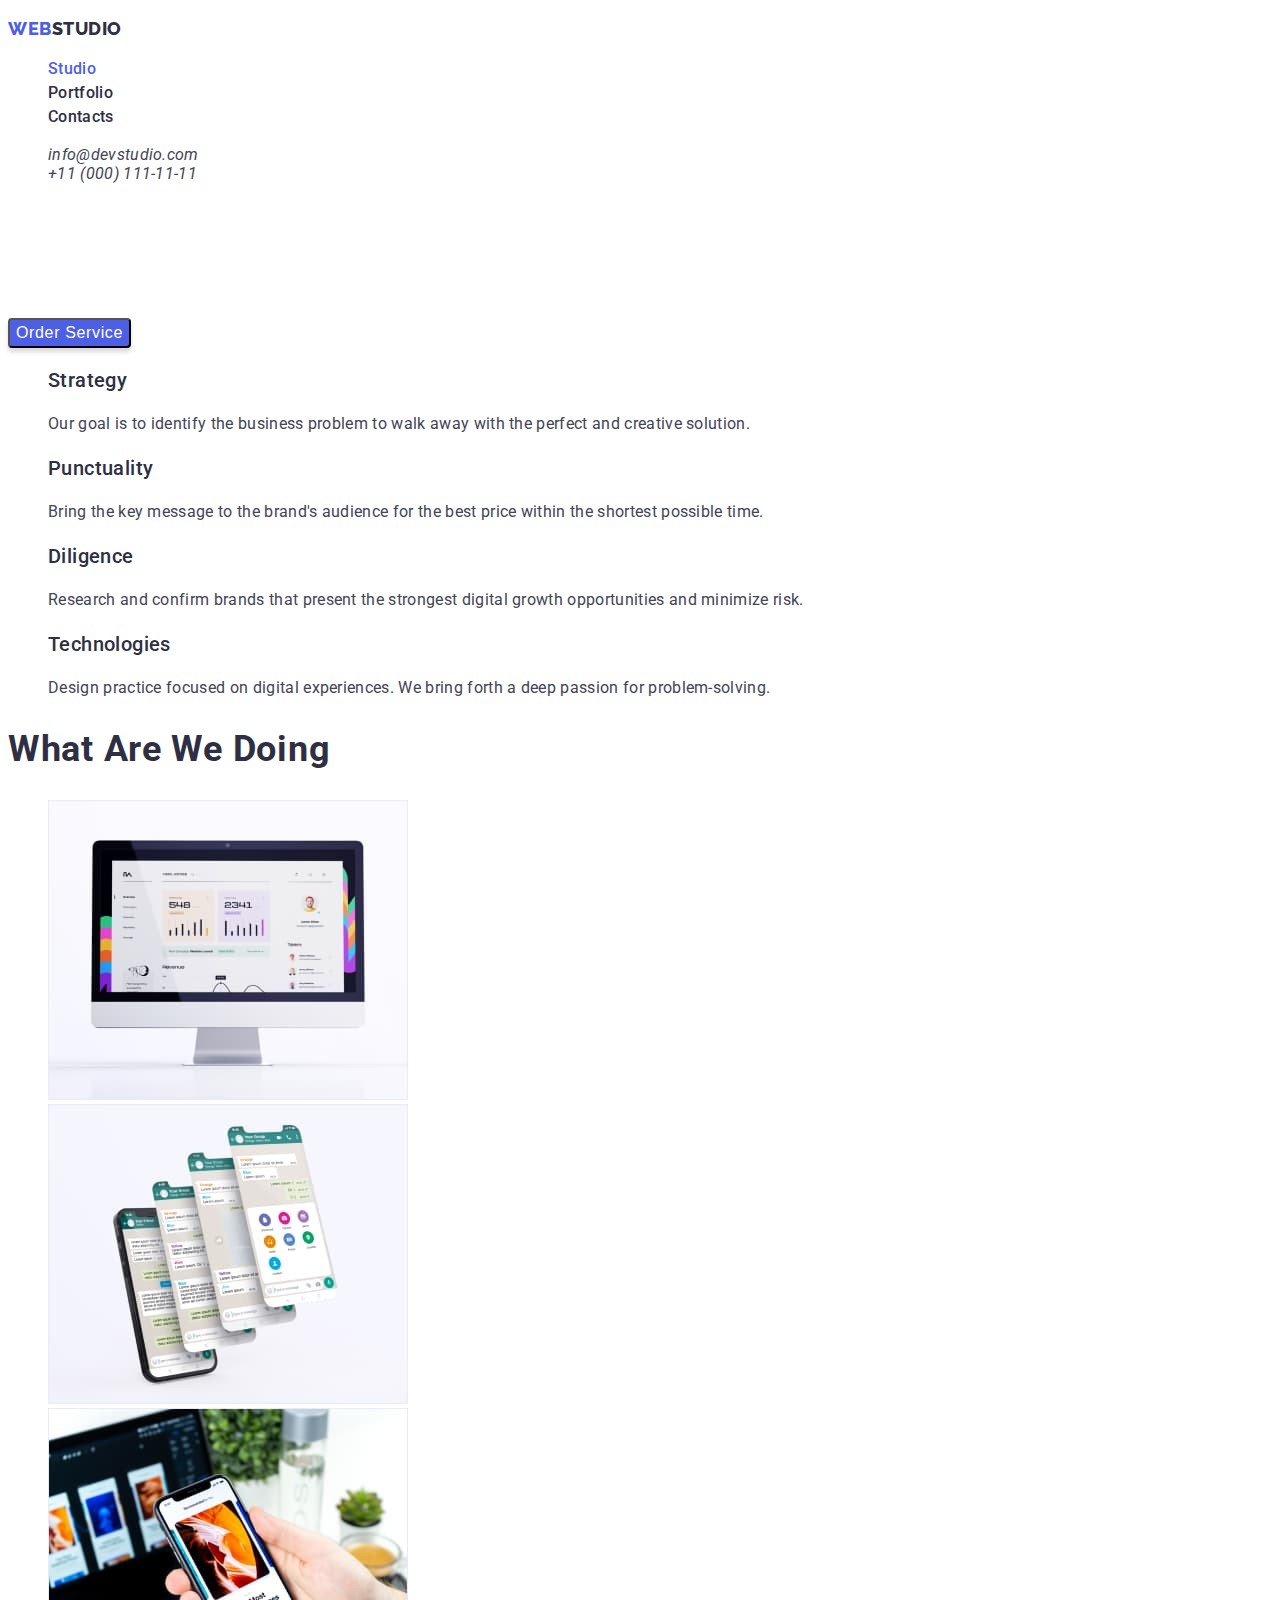
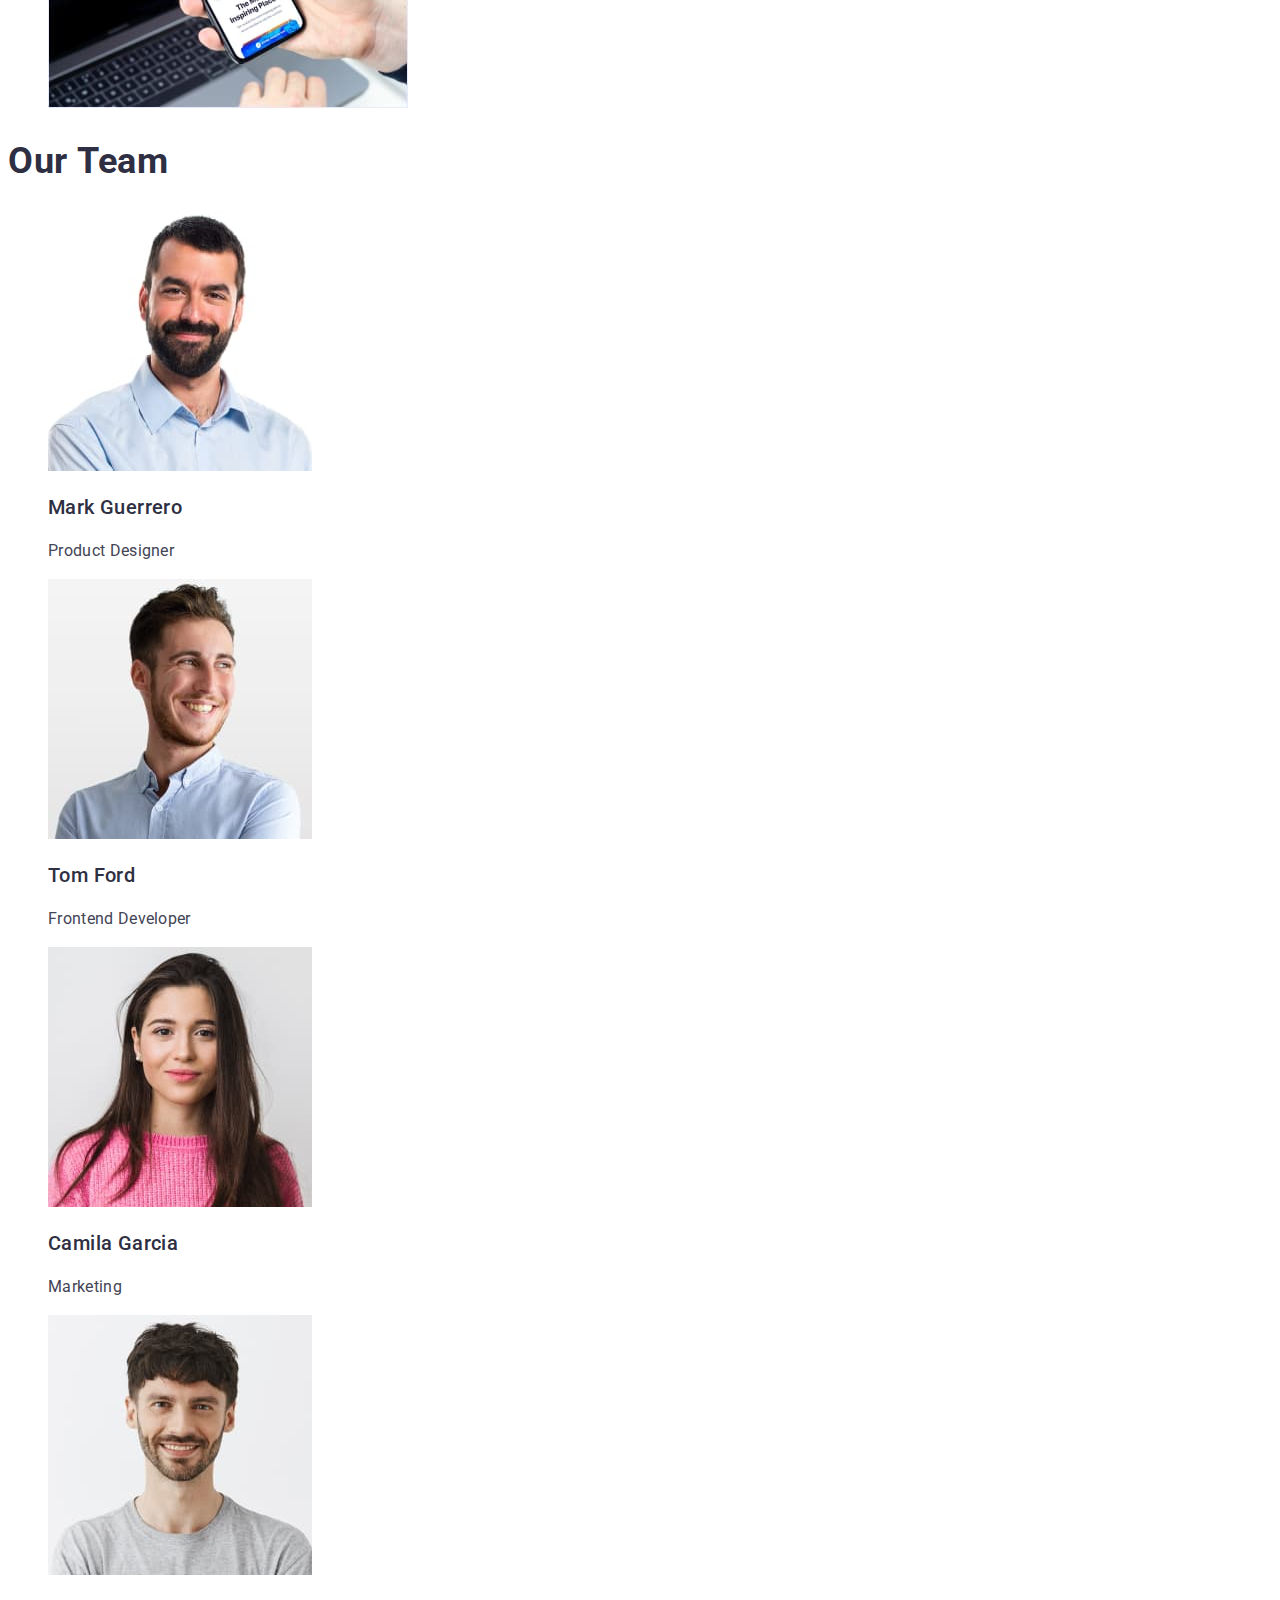
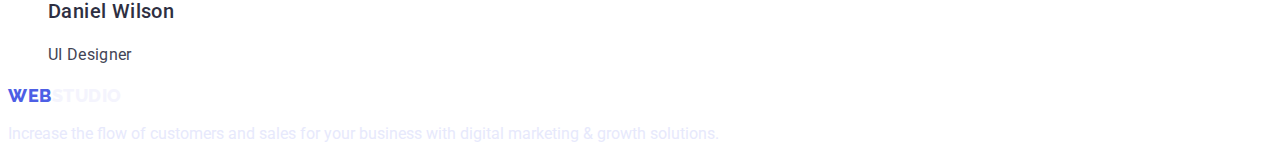
<file: index.html>
<!DOCTYPE html>
<html lang="en">
<head>
    <meta charset="UTF-8">
    <meta http-equiv="X-UA-Compatible" content="IE=edge">
    <meta name="viewport" content="width=device-width, initial-scale=1.0">
    <title>Document</title>
    <link rel="preconnect" href="https://fonts.googleapis.com"><link rel="preconnect" href="https://fonts.gstatic.com" crossorigin><link href="https://fonts.googleapis.com/css2?family=Raleway:wght@800&family=Roboto:wght@400;500;700;900&display=swap" rel="stylesheet">
    <link rel="stylesheet" href="css/style.css">
</head>
<body>
    <!--HEADER-->
    <header class="page-header">
        <nav class="page-nav">
            <a class="logo link" href="./index.html">
                <p class="logo-text-part-one">Web<span class="logo-text-part-two-theme-light">Studio</span></p>
            </a>
            <ul class="menu list">
                <li class="menu-item">
                    <a class="memu-link-active menu-link link" href="">Studio</a></li>
                <li class="menu-item">
                    <a class="menu-link link" href="portfolio.html">Portfolio</a></li>
                <li class="menu-item">
                    <a class="menu-link link" href="">Contacts</a></li>
            </ul>
        </nav>
        <address>
            <ul class="list">
                <li><a class="contact link" href="mailto:info@devstudio.com">info@devstudio.com</a></li>
                <li><a class="contact link" href="tel:+110001111111">+11 (000) 111-11-11</a></li>
            </ul>
        </address>     
    </header>
    <main>
        <!--HERO SECTION-->
        <section class="hero section">
            <h1 class="title">Effective Solutions for Your Business</h1>
            <button class="btn modal-btn" type="button">Order Service</button>
        </section>
        <!--ADVANTADES-->
        <section>
            <h2 hidden class="heading">Advantades</h2>
            <ul class="list">
                <li>
                    <h3 class="subtitle">Strategy</h3>
                    <p class="text-body">Our goal is to identify the business problem to walk away with the perfect and creative solution. </p>
                </li>
                <li>
                    <h3 class="subtitle">Punctuality</h3>
                    <p class="text-body">Bring the key message to the brand's audience for the best price within the shortest possible time.</p>
                </li>
                <li>
                    <h3 class="subtitle">Diligence</h3>
                    <p class="text-body">Research and confirm brands that present the strongest digital growth opportunities and minimize risk.</p>
                </li>
                <li>
                    <h3 class="subtitle">Technologies</h3>
                    <p class="text-body">Design practice focused on digital experiences. We bring forth a deep passion for problem-solving.</p>
                </li>
            </ul>
        </section>
        <!--WHAT ARE WE DOING-->
        <section>
            <h2 class="heading">What are we doing</h2>
            <ul class="list">
                <li>
                    <img
                        src="./images/what_are_we_doing/web_site.jpg" 
                        alt="Web Site"
                        width="360"
                        height="300"
                    >
                </li>
                <li>
                    <img
                        src="./images/what_are_we_doing/app.jpg" 
                        alt="App"
                        width="360"
                        height="300"
                    >
                </li>
                <li>
                    <img
                        src="./images/what_are_we_doing/design.jpg" 
                        alt="Design"
                        width="360"
                        height="300"
                    >
                </li>
            </ul>               
        </section>
        <!--OUR TEAM-->
        <section>
            <h2 class="heading">Our Team</h2>
            <ul class="list">
                <li>
                    <img
                        src="./images/our_team/product_designer.jpg" 
                        alt="product designer photo"
                        width="264"
                        height="260"
                    >
                    <h3 class="subtitle">Mark Guerrero</h3>
                    <p class="text-body">Product Designer</p>
                </li>
                <li>
                    <img
                        src="./images/our_team/frontend_developer.jpg" 
                        alt="frontend developer photo"
                        width="264"
                        height="260"
                    >
                    <h3 class="subtitle">Tom Ford</h3>
                    <p class="text-body">Frontend Developer</p>
                </li>
                <li>
                    <img
                        src="./images/our_team/marketing.jpg" 
                        alt="marketing photo"
                        width="264"
                        height="260"
                    >
                    <h3 class="subtitle">Camila Garcia</h3>
                    <p class="text-body">Marketing</p>
                </li>
                <li>
                    <img
                        src="./images/our_team/ui_designer.jpg" 
                        alt="ui designer photo"
                        width="264"
                        height="260"
                    >
                    <h3 class="subtitle">Daniel Wilson</h3>
                    <p class="text-body">UI Designer</p>
                </li>
            </ul>
        </section>        
    </main>
    <!--FOOTER-->
    <footer>
        <a class="logo link" href="./index.html">
            <p class="logo-text-part-one">Web<span class="logo-text-part-two-theme-dark">Studio</span></p>
        </a>
        <p class="text-theme-dark">Increase the flow of customers and sales for your business with digital marketing & growth solutions.</p>
    </footer>
</body>
</html>
</file>
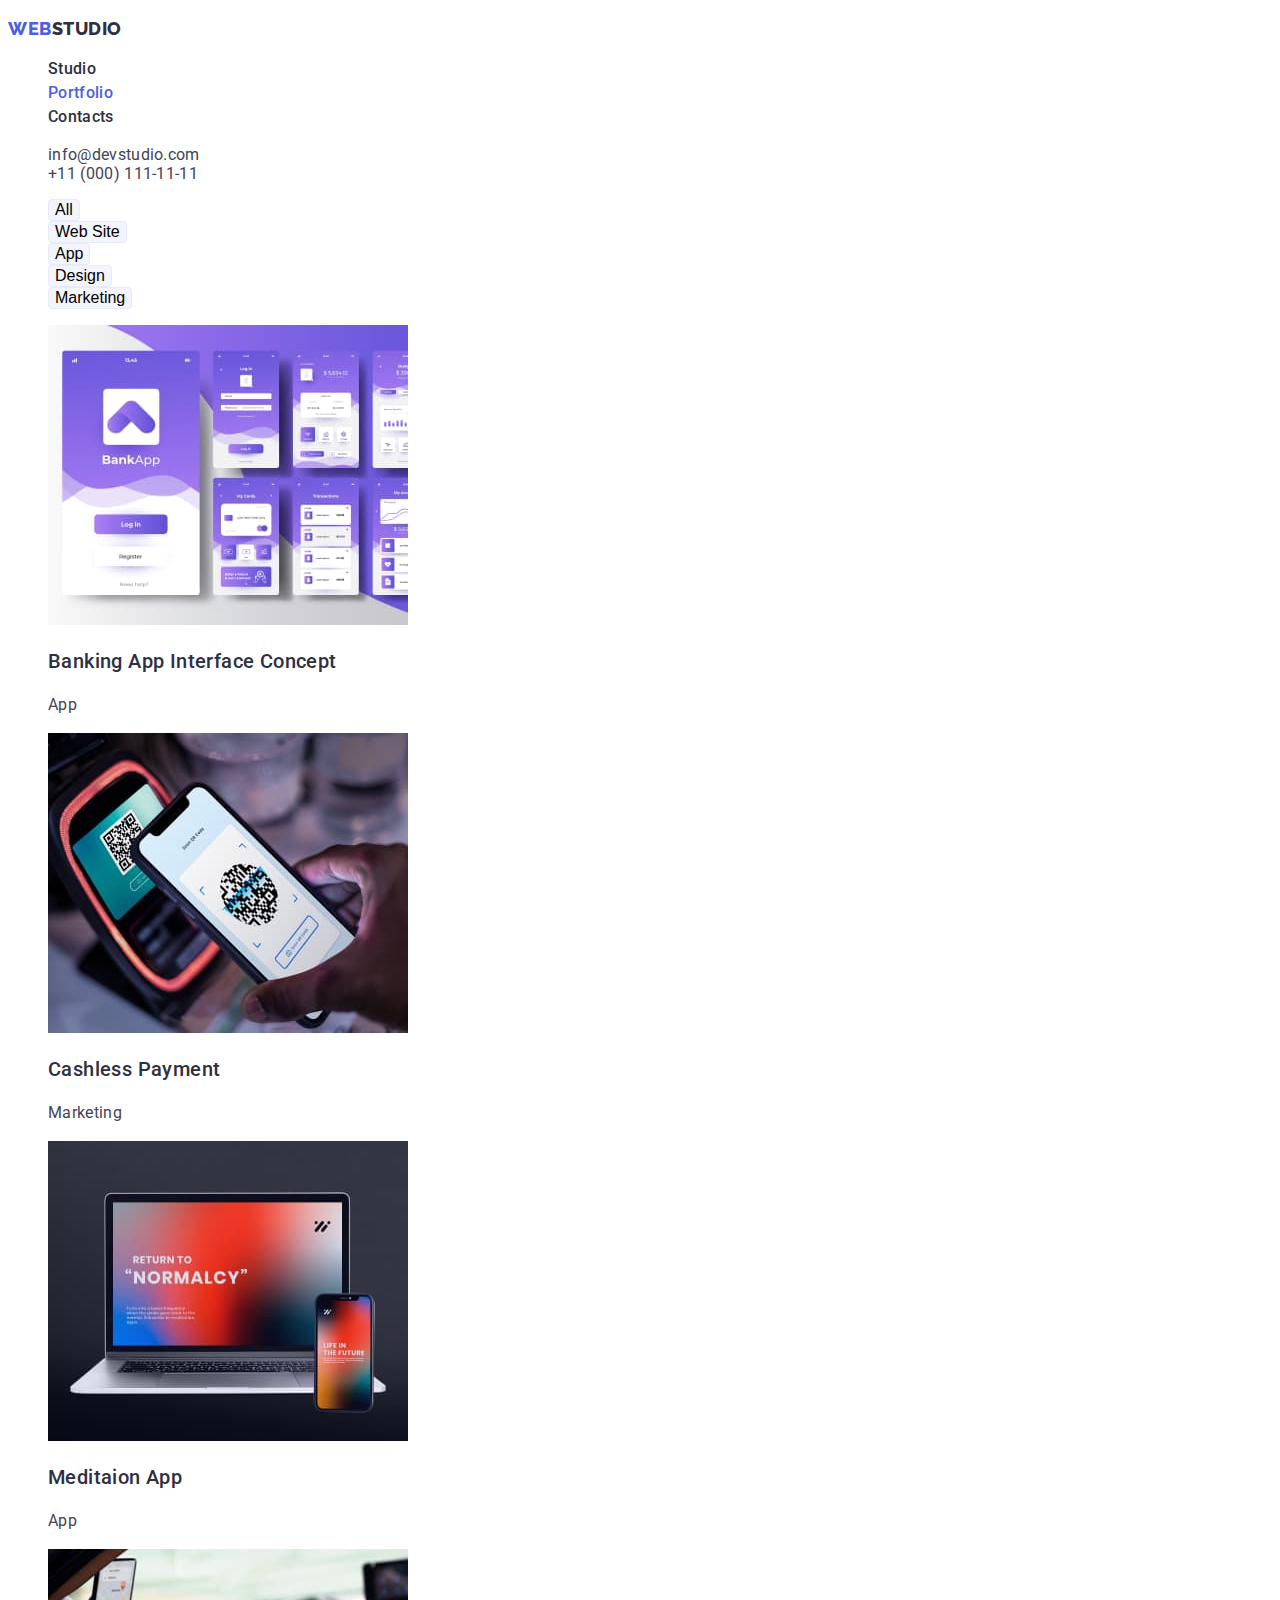
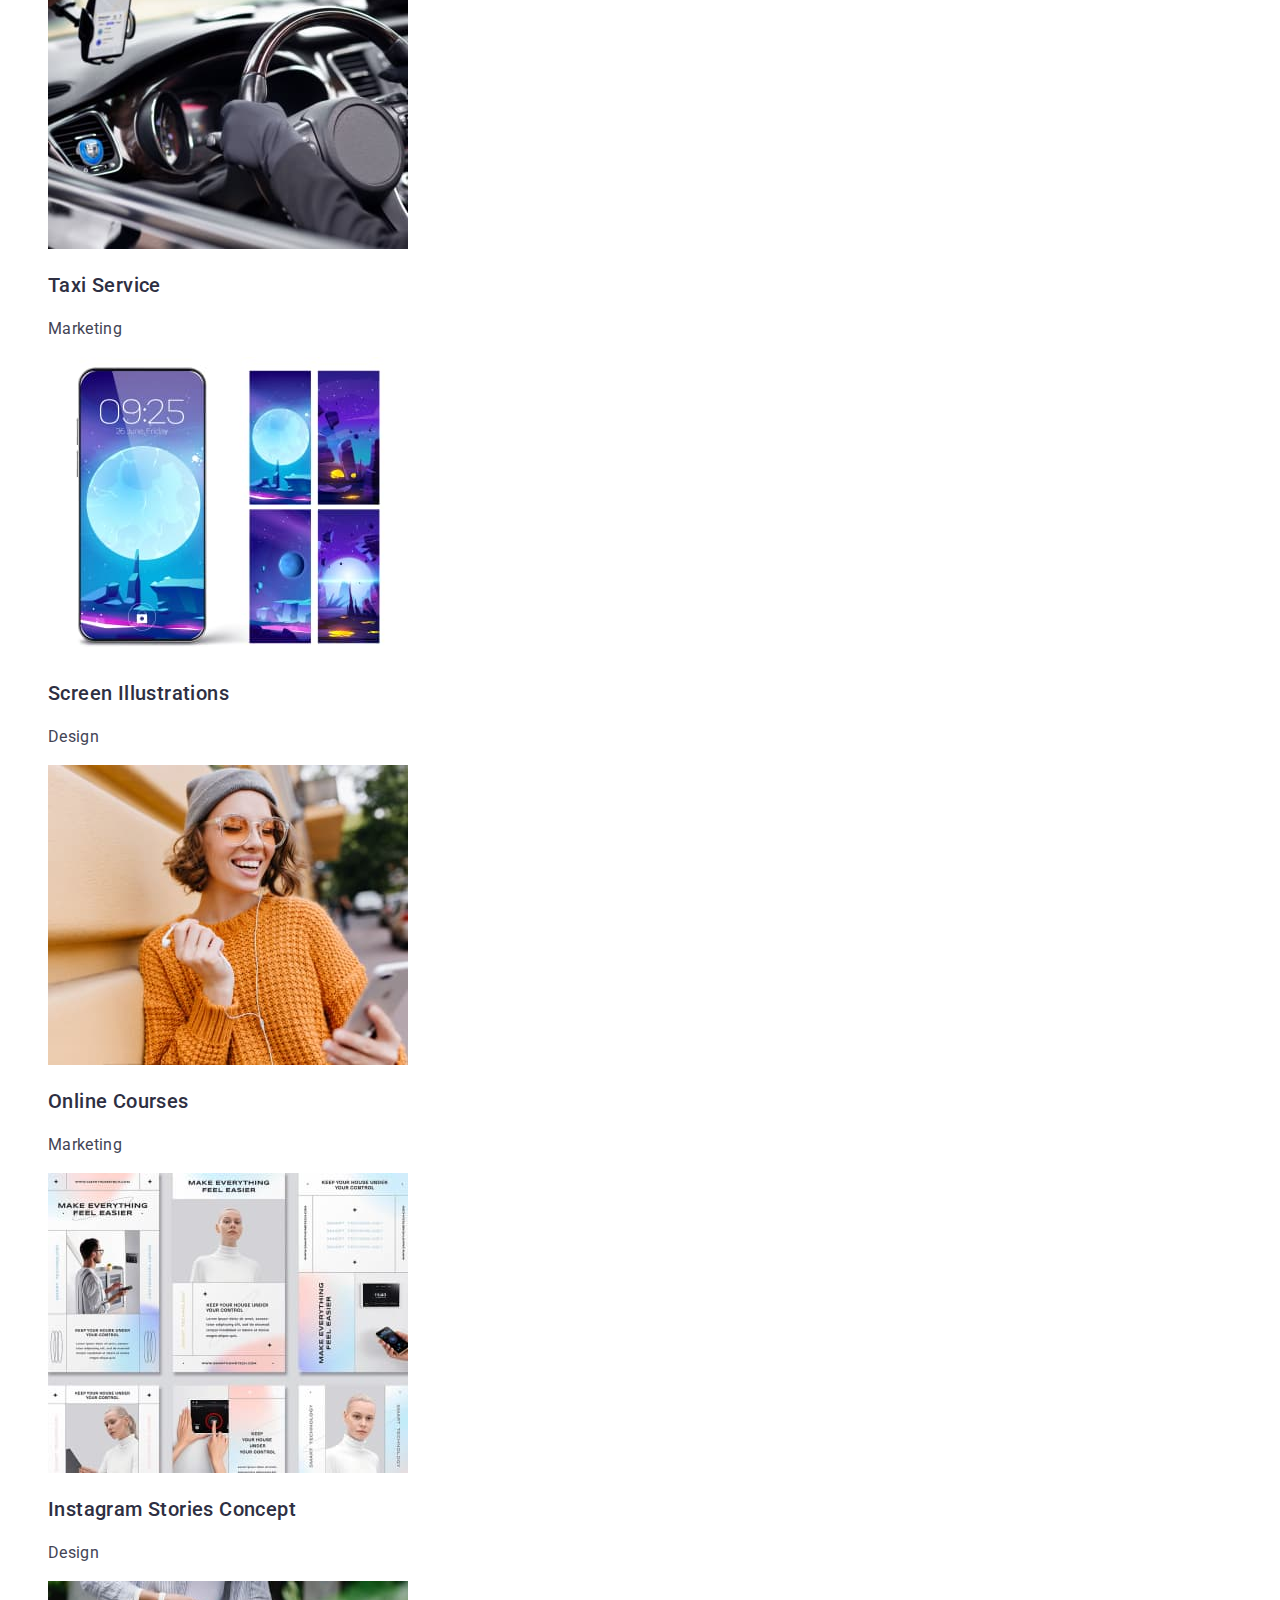
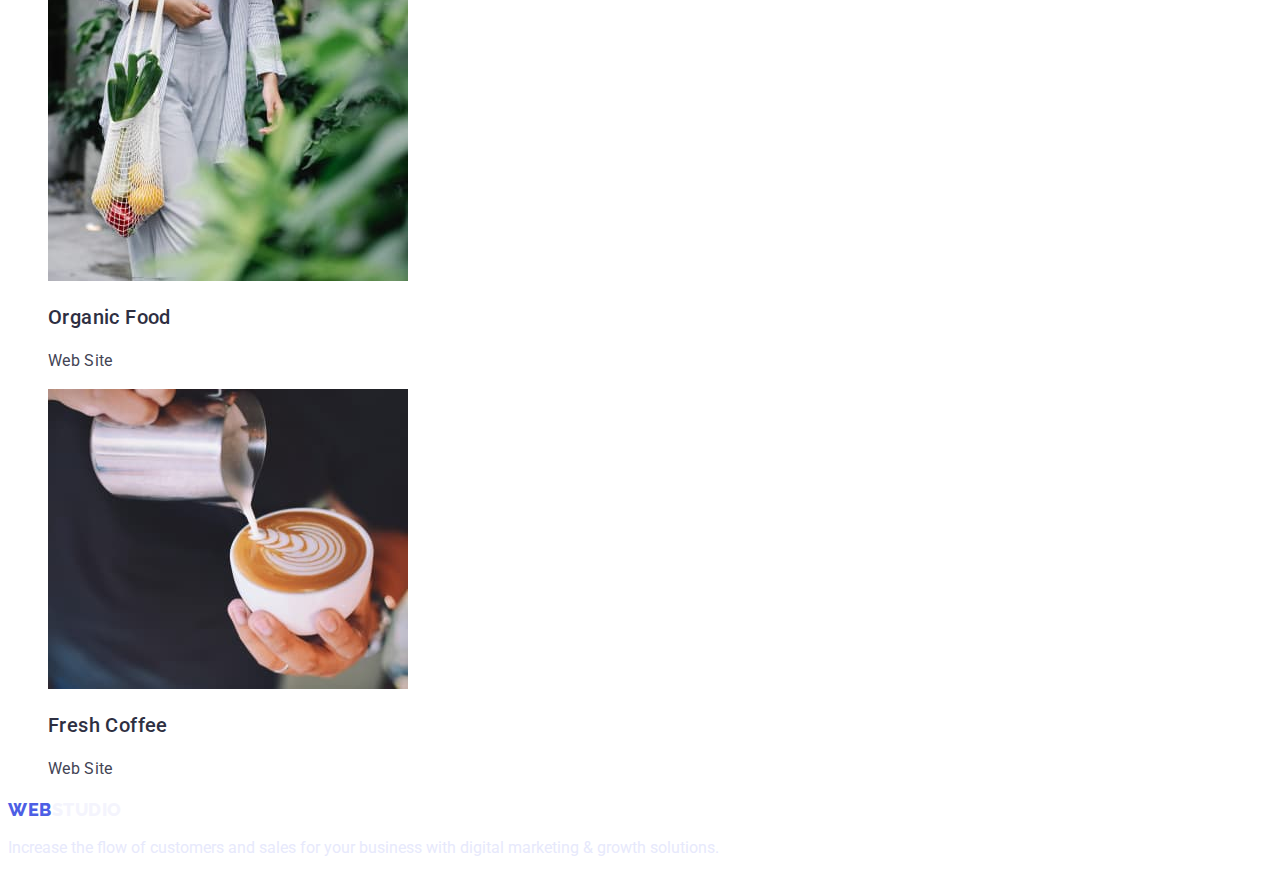
<file: portfolio.html>
<!DOCTYPE html>
<html lang="en">
<head>
    <meta charset="UTF-8">
    <meta http-equiv="X-UA-Compatible" content="IE=edge">
    <meta name="viewport" content="width=device-width, initial-scale=1.0">
    <title>Document</title>
    <link rel="preconnect" href="https://fonts.googleapis.com"><link rel="preconnect" href="https://fonts.gstatic.com" crossorigin><link href="https://fonts.googleapis.com/css2?family=Raleway:wght@800&family=Roboto:wght@400;500;700;900&display=swap" rel="stylesheet">
    <link rel="stylesheet" href="css/style.css">
</head>
<body>
    <!--HEADER-->
    <header class="page-header">
        <nav class="page-nav">
            <a class="logo link" href="./index.html">
                <p class="logo-text-part-one">Web<span class="logo-text-part-two-theme-light">Studio</span></p>
            </a>
            <ul class="menu list">
                <li class="menu-item">
                    <a class="menu-link link" href="index.html">Studio</a></li>
                <li class="menu-item">
                    <a class="memu-link-active menu-link link" href="">Portfolio</a></li>
                <li class="menu-item">
                    <a class="menu-link link" href="">Contacts</a></li>
            </ul>
        </nav>
        <ul class="list">
            <li><a class="contact link" href="mailto:info@devstudio.com">info@devstudio.com</a></li>
            <li><a class="contact link" href="tel:+110001111111">+11 (000) 111-11-11</a></li>
        </ul>     
    </header>
    <!--PORTFOLIO-->
    <main>        
        <section>
            <h2 hidden class="heading">Portfolio</h2>
            <ul class="list">
                <li>
                    <button class="btn filtres-btn" type="button">All</button>
                </li>
                <li>
                    <button class="btn filtres-btn" type="button">Web Site</button>
                </li>
                <li>
                    <button class="btn filtres-btn" type="button">App</button>
                </li>
                <li>
                    <button class="btn filtres-btn" type="button">Design</button>
                </li>
                <li>
                    <button class="btn filtres-btn" type="button">Marketing</button>
                </li>
            </ul>
        </section>
        <ul class="all list">
            <li>
                <img
                src="./images/portfolio/banking-app-interface-concept.jpg" 
                alt="Multiple screens of the banking application interface"
                width="360"
                height="300">
                <h3 class="subtitle">Banking App Interface Concept</h3>
                <p class="text-body">App</p>
            </li>
            <li>
                <img
                src="./images/portfolio/cashless-payment.jpg" 
                alt="Qr-code payment with mobile phone approach"
                width="360"
                height="300">
                <h3 class="subtitle">Cashless Payment</h3>
                <p class="text-body">Marketing</p>
            </li>
            <li>
                <img
                src="./images/portfolio/meditaion-app.jpg" 
                alt="Meditation app on laptop and moale screens"
                width="360"
                height="300">
                <h3 class="subtitle">Meditaion App</h3>
                <p class="text-body">App</p>
            </li>
            <li>
                <img
                src="./images/portfolio/taxi-service.jpg" 
                alt="The driver behind the wheel and the mobile app"
                width="360"
                height="300">
                <h3 class="subtitle">Taxi Service</h3>
                <p class="text-body">Marketing</p>
            </li>
            <li>
                <img
                src="./images/portfolio/screen-illustrations.jpg" 
                alt="A mockup of a mobile phone and four screens with screensavers"
                width="360"
                height="300">
                <h3 class="subtitle">Screen Illustrations</h3>
                <p class="text-body">Design</p>
            </li>
            <li>
                <img
                src="./images/portfolio/online-courses.jpg" 
                alt="girl in headphones "
                width="360"
                height="300">
                <h3 class="subtitle">Online Courses</h3>
                <p class="text-body">Marketing</p>
            </li>
            <li>
                <img
                src="./images/portfolio/instagram-stories-concept.jpg" 
                alt="Multiple screens of instagram storits of smart technologies"
                width="360"
                height="300">
                <h3 class="subtitle">Instagram Stories Concept</h3>
                <p class="text-body">Design</p>
            </li>
            <li>
                <img
                src="./images/portfolio/organic-food.jpg" 
                alt="A women carries fruit in a bag"
                width="360"
                height="300">
                <h3 class="subtitle">Organic Food</h3>
                <p class="text-body">Web Site</p>
            </li>
            <li>
                <img
                src="./images/portfolio/fresh-coffee.jpg" 
                alt="A man pours milk in a coffe"
                width="360"
                height="300">
                <h3 class="subtitle">Fresh Coffee</h3>
                <p class="text-body">Web Site</p>
            </li>
        </ul>
    </main>
    <!--FOOTER-->
    <footer>
        <a class="logo link" href="./index.html">
            <p class="logo-text-part-one">Web<span class="logo-text-part-two-theme-dark">Studio</span></p>
        </a>
        <p class="text-theme-dark">Increase the flow of customers and sales for your business with digital marketing & growth solutions.</p>
    </footer> 
</body>
</html>
</file>
<file: css/style.css>
:root{ 
    --accent-color: #4d5fe5; 
    --accent-color-hover: #404BBF;
    --primary-text-color-theme-light: #2e2f42;
    --primary-text-color-theme-dark:#ffff;
    --secondary-text-color-theme-light: #434455;
    --secondary-text-color-theme-dark: #e7e9fc;    
    --background-color-body-theme-light: #fff;
    --additiomal-color: #F4F4FD;

}
.list {
    list-style: none;
}
.link{
    text-decoration: none;
}
body{
    font-family: 'Roboto', sans-serif;
    color: var(--primary-text-color-theme-light);
    background-color: var(--background-color-body-theme-light);
}
/*==========COMPONENTS==========*/
.title{
    font-size: 56px;
    line-height: 1.07;
    letter-spacing: 0.02em;
    color: var(--primary-text-color-theme-dark);
}
.heading{
    font-size: 36px;
    line-height: 1.11;
    letter-spacing: 0.02em;
    text-transform: capitalize;    
}
.subtitle{
    font-weight: 500;
    font-size: 20px;
    line-height: 1.2;
    letter-spacing: 0.02em;    
}
.text-body{
    font-size: 16px;
    line-height: 1.5;
    letter-spacing: 0.02em;
    color: var(--secondary-text-color-theme-light);  
}

/*logo*/
.logo-text-part-one{
    font-family: 'Raleway';
    font-weight: 800;
    font-size: 18px;
    line-height: 1.17;
    letter-spacing: 0.03em;
    text-transform: uppercase;
    color: var(--accent-color);
}
.logo-text-part-two-theme-light{
    color: var(--primary-text-color-theme-light);
}
.logo-text-part-two-theme-dark{
    color: var(--additiomal-color);}

/*==========HEADER==========*/
.menu-link{
    font-weight: 500;
    font-size: 16px;
    line-height: 1.5;
    letter-spacing: 0.02em;
    color: var(--primary-text-color-theme-light);    
}
.memu-link-active{
    color: var(--accent-color);
}
.menu-link:hover,
.menu-link:focus{
    color: var(--accent-color-hover);
}
.contact{
    font-weight: 400;
    font-size: 16px;
    line-height: 0.5;
    letter-spacing: 0.02em;
    color: var(--secondary-text-color-theme-light);
}
.contact:hover,
.contact:focus{
    color: var(--accent-color-hover);
}
/*==========/HEADER==========*/
/*==========HERO SECTION==========*/
.btn{
    cursor: pointer;
}
.modal-btn{
    font-weight: 500;
    font-size: 16px;
    line-height: 1.5;
    letter-spacing: 0.04em;
    color: var(--primary-text-color-theme-dark);
    background: var(--accent-color);
    box-shadow: 0px 4px 4px rgba(0, 0, 0, 0.15);
    border-radius: 4px;   
}
.modal-btn:hover,
.modal-btn:focus{
    background: var(--accent-color-hover);
}
/*==========/HERO SECTION==========*/
/*==========FOOTER==========*/
.text-theme-dark{
    color: var(--secondary-text-color-theme-dark);
}
/*==========/FOOTER==========*/
/*==========FILTRES==========*/
.filtres-btn{
    font-weight: 500;
    font-size: 16px;
    line-height: 1.5x;
    background: var(--additiomal-color);
    border: 1px solid #E7E9FC;
    border-radius: 4px;
}
.filtres-btn:hover,
.filtres-btn:focus{
    color: var(--primary-text-color-theme-dark);
    background: var(--accent-color-hover);
    box-shadow: 0px 3px 1px rgba(0, 0, 0, 0.1), 0px 2px 1px rgba(0, 0, 0, 0.08), 0px 2px 2px rgba(0, 0, 0, 0.12);
    border-radius: 4px;
}
/*==========/FILTRES==========*/
</file>
